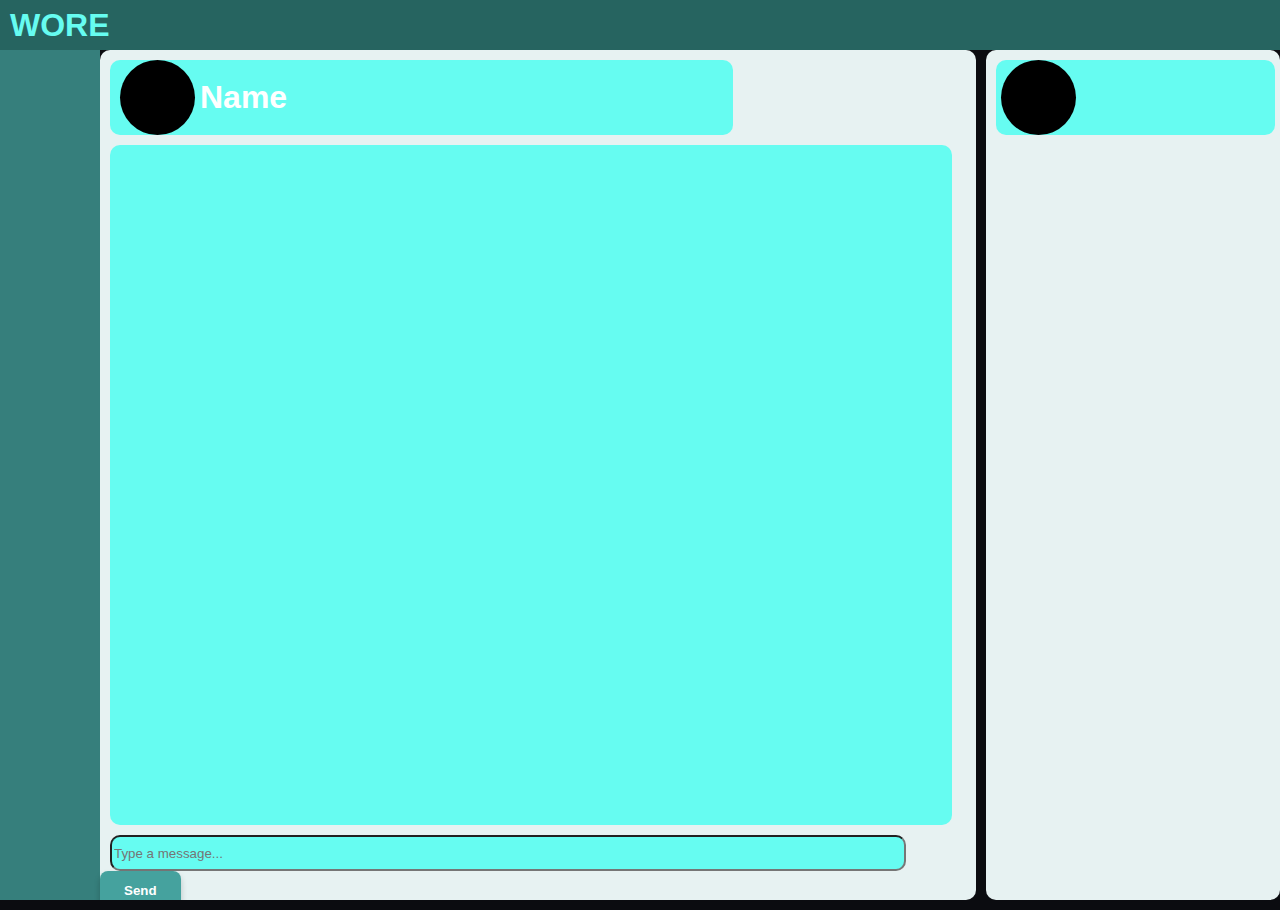
<file: SiteWR/messanger/index.html>
<!DOCTYPE html>
<html lang="en">
<head>
    <meta charset="UTF-8">
    <meta name="viewport" content="width=device-width, initial-scale=1.0">   
    <title>WORE</title>
    <link rel="stylesheet" href="index.css">
</head>
<body>
    <div id="Content">
    <div id="Head-logo"><h1 id="Logo">WORE</h1></div>
    <div id="Head-Nav">
        <div id="Server-list"></div>
        <div id="Chat">
            <div id="Name-group-chat">
                <div id="Image-group"></div>
                <h1 id="H1">Name</h1>
            </div>
            <div id="Chat-mesange"></div>
            <div id="">
                <input id="Chat-input" type="text" placeholder="Type a message...">
                <button id="Send-btn">Send</button>
            </div>
        </div>
        <div id="Group">
            <div id="Group-list-left">
                <div id="Group-image"></div>
                
            </div>
        </div>
    </div>
</body>
</html>
</file>
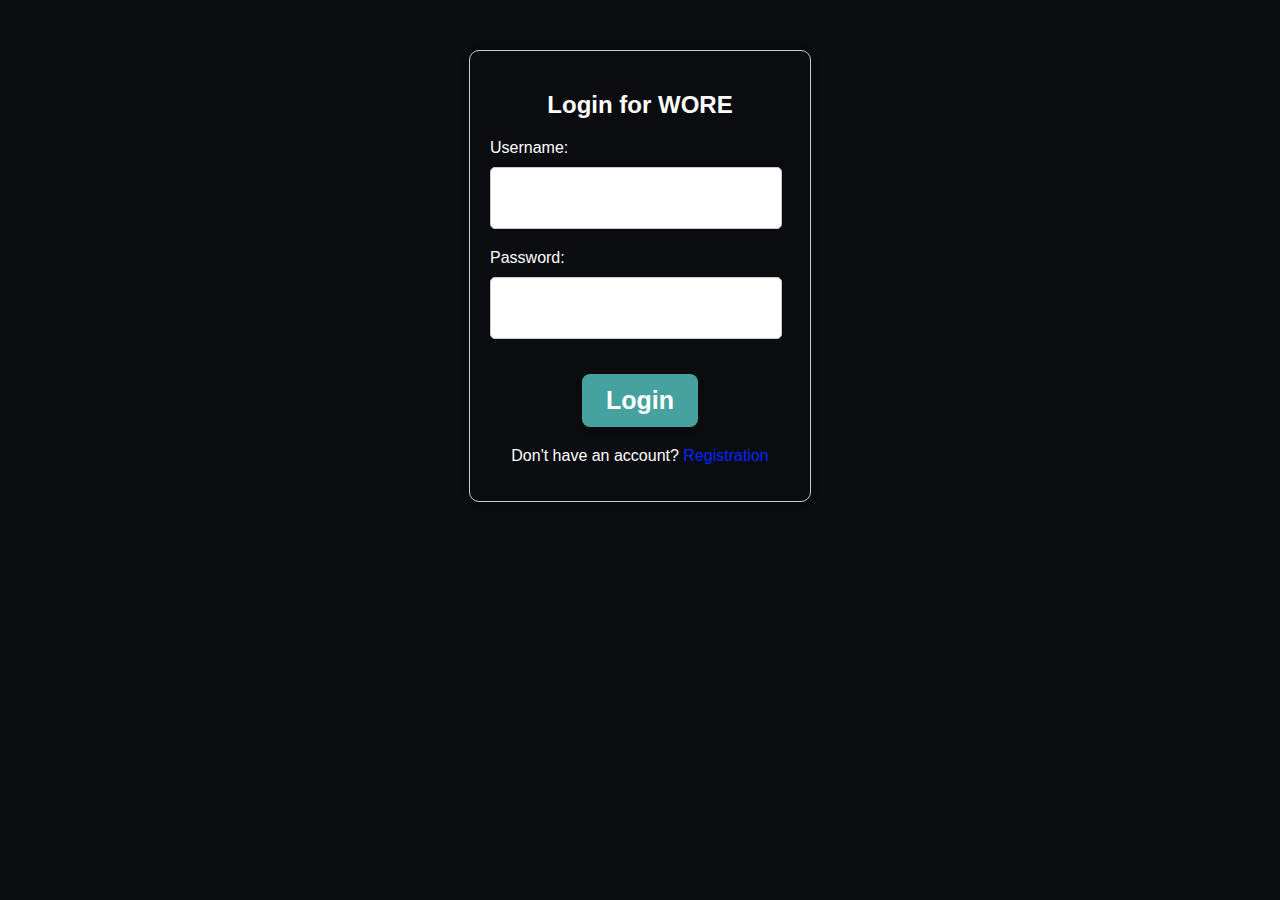
<file: static/login.html>
<!DOCTYPE html>
<html lang="en">
<head>
    <meta charset="UTF-8">
    <meta name="viewport" content="width=device-width, initial-scale=1.0">
    <title>WORE</title>
    <link rel="stylesheet" href="register.css">
</head>
<body>
<form id="register-form" action="http://127.0.0.1:8000/log" method="post">
    <h2>Login for WORE</h2>
    <label for="username">Username:</label>
    <input type="text" id="username" name="username" required>

    <label for="password">Password:</label>
    <input type="password" id="password" name="password" required>
    
    
    <button id="button">Login</button>
    <p>Don't have an account? <a href="/register">Registration</a></p>
</form>

</form>
</body>
</html>
</file>
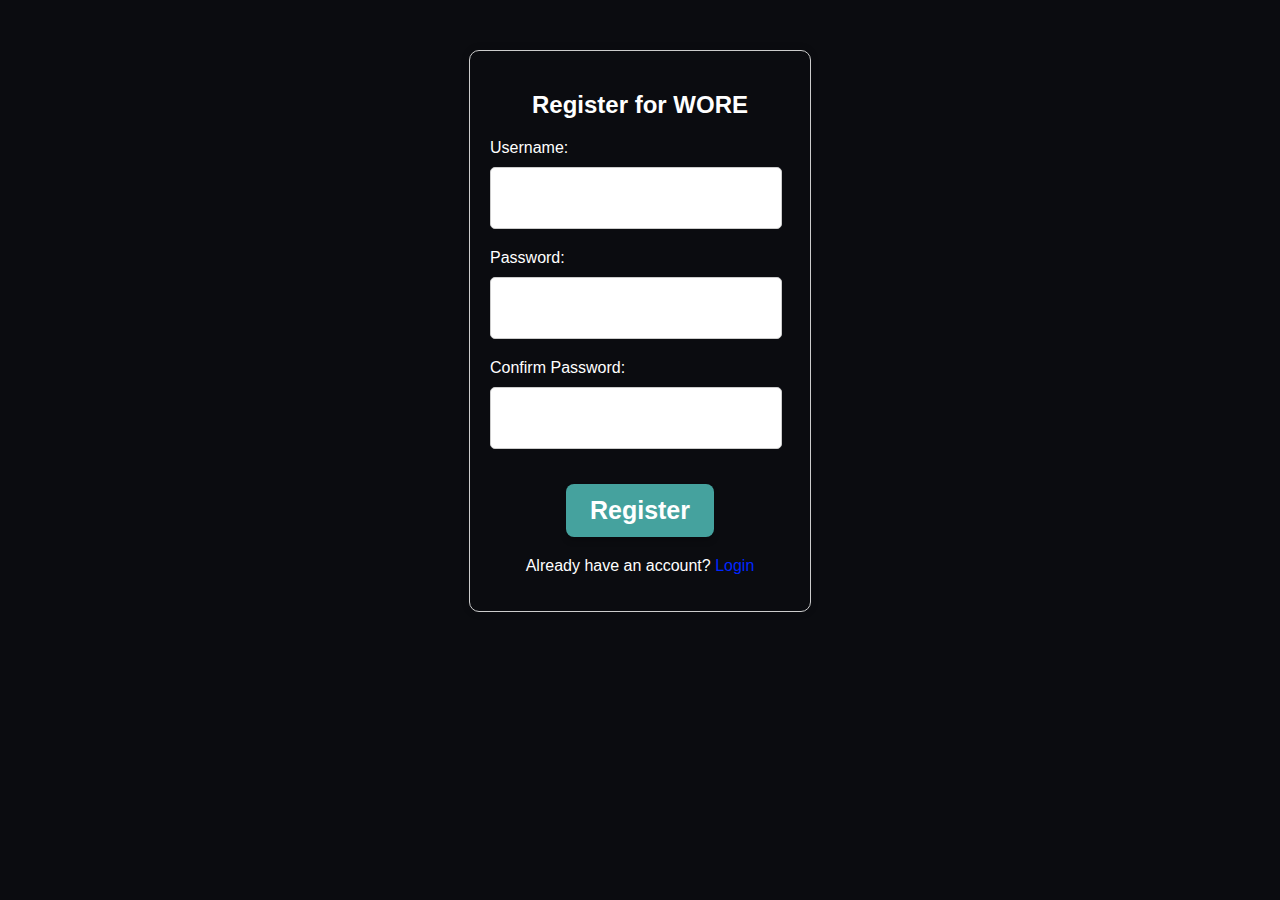
<file: static/register.html>
<!DOCTYPE html>
<html lang="en">
<head>
    <meta charset="UTF-8">
    <meta name="viewport" content="width=device-width, initial-scale=1.0">
    <title>WORE</title>
    <link rel="stylesheet" href="register.css">
</head>
<body>
<form id="register-form" action="http://127.0.0.1:8000/submit" method="post">
    <h2>Register for WORE</h2>
    <label for="username">Username:</label>
    <input type="text" id="username" name="username" required>

    <label for="password">Password:</label>
    <input type="password" id="password" name="password" required>
    
    <label for="confirm-password">Confirm Password:</label>
    <input type="password" id="confirm-password" name="confirm-password" required>
    
    <button id="button" type="submit">Register</button>
    <p>Already have an account? <a href="/login">Login</a></p>
</form>

</body>
</html>
</file>
<file: SiteWR/messanger/index.css>
html, body {
    background-color: #0B0c10;
    color: #ffffff;
    font-family: 'Segoe UI', Tahoma, Geneva, Verdana, sans-serif;
    height: 100%;
    width: 100%;
    margin: 0;
    overflow: auto;
    overflow-x: hidden;
}

#Content {
    width: 100%;
    height: 100%;
    margin: 0;
    display: flex;
    flex-direction: column;
}

#Head-logo {
    width: 100%;
    height: 50px;
    background-color: #266460;
    display: flex;
    align-items: center;
    padding-left: 10px;
}

#Logo {
    color: #66fcf1;
    margin: 0;
}

#Head-Nav {
    width: 100%;
    height: calc(100% - 50px);
    display: flex;
}

#Server-list {
    width: 100px;
    flex-shrink: 0;
    background-color: #66fcf27a;
}

#Chat {
    flex-grow: 1;
    background-color: #e7f2f2;
    border-radius: 10px;
}

#Group {
    width: 23%;
    height: 100%;
    margin-left: 10px;
    flex-shrink: 0;
    background-color: #e7f2f2;
    border-radius: 10px;
}
#H1{
    margin-left: 5px;
}
#Name-group-chat {
    width: 70%;
    height: 75px;
    margin: 10px;
    border-radius: 10px;
    background-color: #66fcf1;
    display: flex;
    align-items: center;
    padding-left: 10px;
    
}

#Image-group {
    width: 75px;
    height: 75px;
    border-radius: 50%;
    background-color: #000000;
}

#Chat-mesange{
    width: 95%;
    height: 80%;
    margin: 10px;
    border-radius: 10px;
    background-color: #66fcf1;
    display: flex;
    align-items: center;
    padding-left: 10px;

}
#Chat-input{
    width: 90%;
    height: 30px;
    margin-left: 10px;
    border-radius: 10px;
    background-color: #66fcf1;
}

#Send-btn {
    background-color: #45A29E ;
    color: white; 
    padding: 12px 24px; 

    font-weight: bold; 
    border: none; 
    
    border-radius: 8px; 
    box-shadow: 0 4px 6px rgba(0, 0, 0, 0.2); 
    cursor: pointer; 
    transition: all 0.8s ease;

}

#Send-btn:hover {
    background-color: #2fbfb894; 
    box-shadow: 0 3px 5px rgba(0, 0, 0, 0.3); 

}

#Send-btn:active{
    background-color: #138783; 
    box-shadow: 0 3px 5px rgba(0, 0, 0, 0.2); 

}
#Group-list-left{
    width: 95%;
    height: 75px;
    margin: 10px;
    border-radius: 10px;
    background-color: #66fcf1;
}
#Group-image{
    width: 75px;
    height: 75px;
    border-radius: 50%;
    margin-left: 5px;
    background-color: #000000;
}
</file>
<file: static/register.css>
body {
    background-color: #0B0c10;
    color: #ffffff;
    font-family: 'Segoe UI', Tahoma, Geneva, Verdana, sans-serif;

  


}
a {
    text-decoration: none;
}
#register-form {
    width: 300px;
    margin: 50px auto;
    padding: 20px;
    border: 1px solid #ccc;
    border-radius: 10px;
    box-shadow: 0 0 10px rgba(0, 0, 0, 0.1);
}

#register-form h2 {
    text-align: center;
    margin-bottom: 20px;
}

#register-form label {
    display: block;
    margin-bottom: 10px;
}

#register-form input {
    width: 90%;
    height: 40px;
    margin-bottom: 20px;
    padding: 10px;
    border: 1px solid #ccc;
    border-radius: 5px;
}

#button {
    background-color: #45A29E ;
    color: white; 
    padding: 12px 24px; 
    font-size: 25px; 
    font-weight: bold; 
    border: none; 
    
    border-radius: 8px; 
    box-shadow: 0 4px 6px rgba(0, 0, 0, 0.2); 
    cursor: pointer; 
    transition: all 0.8s ease;

    display: flex;
    justify-content: center;
    text-align: center;
    margin: 15px auto;
    vertical-align: middle;

}

#button:hover {
    background-color: #2fbfb894; 
    box-shadow: 0 6px 8px rgba(0, 0, 0, 0.3); 
    transform: translateY(-2px); 
}

#button:active{
    background-color: #138783; 
    box-shadow: 0 3px 5px rgba(0, 0, 0, 0.2); 
    transform: translateY(1px); 
}


#register-form p {
    text-align: center;
    margin-top: 20px;
}

#register-form a {
    text-decoration: none;
    color: #0026ff;
}

#register-form a:hover {
    color: #4d7fed;
}
</file>
